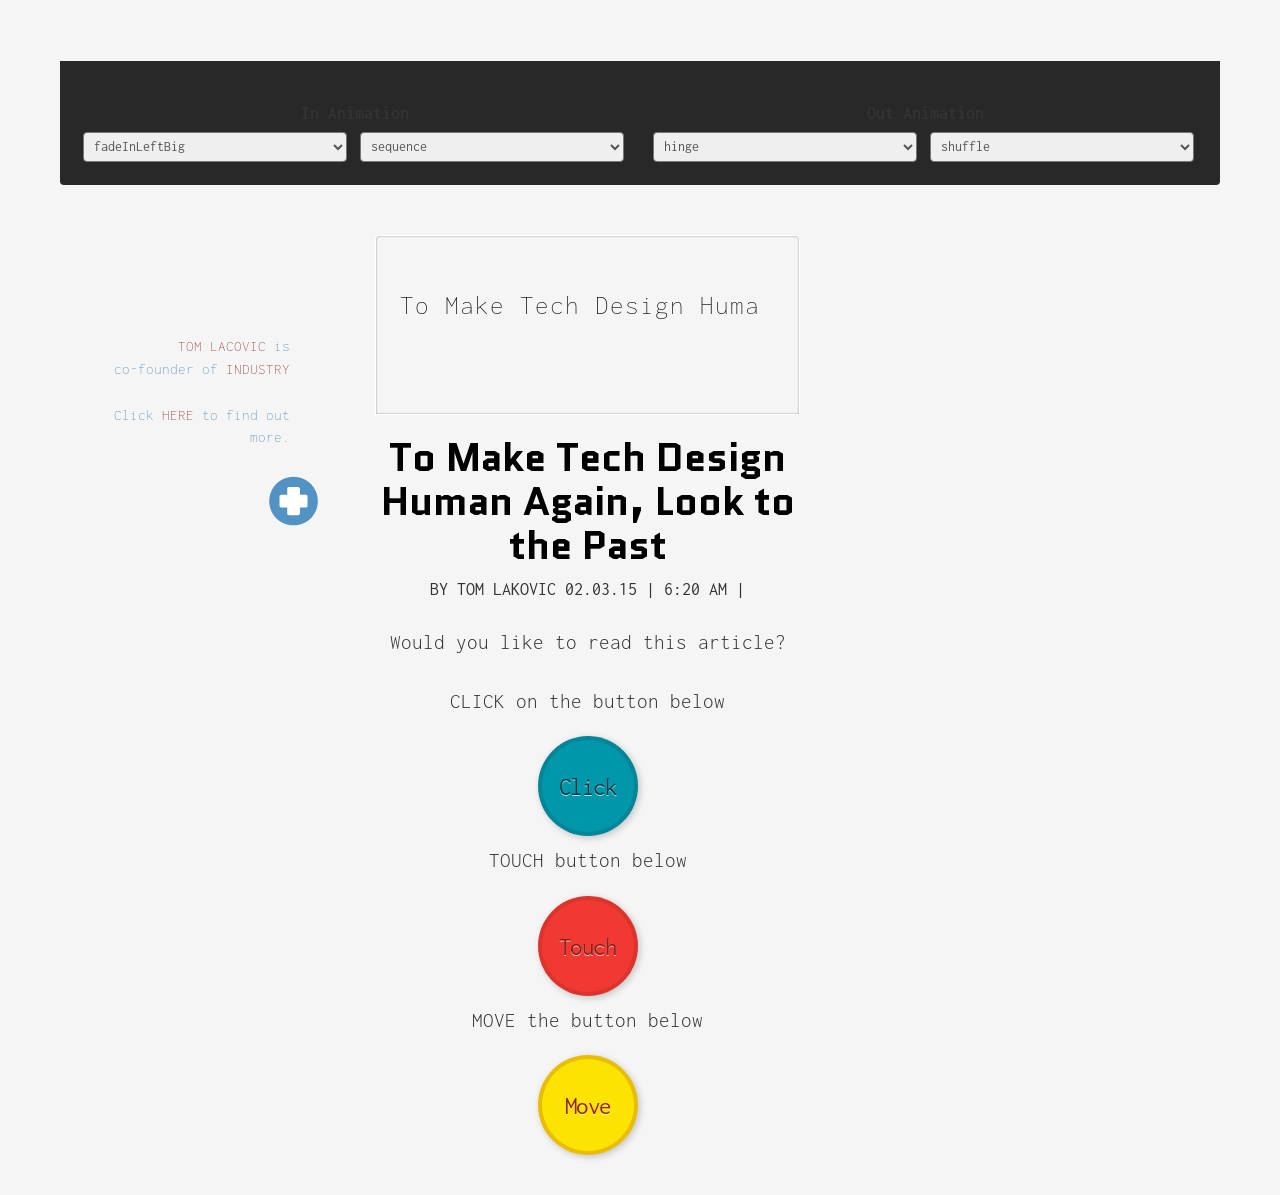
<file: index.html>
<!DOCTYPE html PUBLIC "-//W3C//DTD XHTML 1.0 Transitional//EN" "http://www.w3.org/TR/xhtml1/DTD/xhtml1-transitional.dtd">
<html xmlns="http://www.w3.org/1999/xhtml"><head>


<link rel="stylesheet" type="text/css" href="bootstrap-3.3.2-dist/css/bootstrap.css">
<link rel="stylesheet" type="text/css" href="css/button.css">
<link rel="stylesheet" type="text/css" href="css/brandedbutton.css">
<link rel="stylesheet" type="text/css" href="css/assets/animate.css">
<link rel="stylesheet" type="text/css" href="css/assets/style.css">
<script  type="text/javascript" src="css/jquery.textillate.js"></script>
<script  type="text/javascript" src="css/assets/jquery.lettering.js"></script>
<script  type="text/javascript" src="css/assets/jquery.fittext.js"></script>
<meta http-equiv="Content-Type" content="text/html; charset=UTF-8" />
<title>To Make Tech Design Human Again, Look to the Past</title>
<link href='http://fonts.googleapis.com/css?family=Arimo|Ubuntu|Lobster|Rokkitt|Roboto|Raleway|Roboto+Slab|Indie+Flower|Inconsolata|Orbitron|Cardo|Alike|Quantico|Press+Start+2P' rel='stylesheet' type='text/css'>
</head>

<body>
<div class="col-xs-1">
  </div> 

<div display="none" class="grid grid-pad">
        <section class="col-1-1">
            
            <div class="playground grid">
            
              
              <div class="col-1-1 controls" style="padding-right: 0">
                <form class="grid grid-pad">
                  <div class="control col-1-2">
                    <label>In Animation</label>
                    <select data-key="effect" data-type="in"></select>
                    <select data-key="type" data-type="in">
                      <option value="">sequence</option>
                      <option value="reverse">reverse</option>
                      <option value="sync">sync</option>
                      <option value="shuffle">shuffle</option>
                    </select>
                  </div>
                  <div class="control col-1-2">
                    <label>Out Animation</label>
                    <select data-key="effect" data-type="out"></select>
                    <select data-key="type" data-type="out">
                      <option value="">sequence</option>
                      <option value="reverse">reverse</option>
                      <option value="sync">sync</option>
                      <option selected="selected" value="shuffle">shuffle</option>
                    </select>
                  </div>
                </form>
              </div>
            </div>
        </section>
      </div>

<script src="http://ajax.googleapis.com/ajax/libs/jquery/1.9.0/jquery.min.js"></script>
<script src="css/assets/jquery.fittext.js"></script>
<script src="css/assets/jquery.lettering.js"></script>
<script src="http://yandex.st/highlightjs/7.3/highlight.min.js"></script>
<script src="css/jquery.textillate.js"></script>
<script>hljs.initHighlightingOnLoad();</script>
<script>
  $(function (){
    var log = function (msg) {
      return function () {
        if (console) console.log(msg);
      }
    }
    $('code').each(function () {
      var $this = $(this);
      $this.text($this.html());
    })

    var animateClasses = 'flash bounce shake tada swing wobble pulse flip flipInX flipOutX flipInY flipOutY fadeIn fadeInUp fadeInDown fadeInLeft fadeInRight fadeInUpBig fadeInDownBig fadeInLeftBig fadeInRightBig fadeOut fadeOutUp fadeOutDown fadeOutLeft fadeOutRight fadeOutUpBig fadeOutDownBig fadeOutLeftBig fadeOutRightBig bounceIn bounceInDown bounceInUp bounceInLeft bounceInRight bounceOut bounceOutDown bounceOutUp bounceOutLeft bounceOutRight rotateIn rotateInDownLeft rotateInDownRight rotateInUpLeft rotateInUpRight rotateOut rotateOutDownLeft rotateOutDownRight rotateOutUpLeft rotateOutUpRight hinge rollIn rollOut';

    var $form = $('.playground form')
      , $viewport = $('.playground .viewport');

    var getFormData = function () {
      var data = { 
        loop: true, 
        in: { callback: log('in callback called.') }, 
        out: { callback: log('out callback called.') }
      };
      
      $form.find('[data-key="effect"]').each(function () {
        var $this = $(this)
          , key = $this.data('key')
          , type = $this.data('type');

          data[type][key] = $this.val();
      });

      $form.find('[data-key="type"]').each(function () {
        var $this = $(this)
          , key = $this.data('key')
          , type = $this.data('type')
          , val = $this.val();

          data[type].shuffle = (val === 'shuffle');
          data[type].reverse = (val === 'reverse');
          data[type].sync = (val === 'sync');
      });

      return data;
    };

    $.each(animateClasses.split(' '), function (i, value) {
      var type = '[data-type]'
        , option = '<option value="' + value + '">' + value + '</option>';

      if (/Out/.test(value) || value === 'hinge') {
        type = '[data-type="out"]';
      } else if (/In/.test(value)) {
        type = '[data-type="in"]';
      } 

      if (type) {
        $form.find('[data-key="effect"]' + type).append(option);        
      }
    });

    $form.find('[data-key="effect"][data-type="in"]').val('fadeInLeftBig');
    $form.find('[data-key="effect"][data-type="out"]').val('hinge');

    $('.jumbotron h1')
      .fitText(0.5)
      .textillate({ in: { effect: 'flipInY' }});
    
    $('.jumbotron p')
      .fitText(3.2, { maxFontSize: 18 })
      .textillate({ initialDelay: 1000, in: { delay: 3, shuffle: true } });

    setTimeout(function () {
        $('.fade').addClass('in');
    }, 250);

    setTimeout(function () {
      $('h1.glow').removeClass('in');
    }, 2000);

    var $tlt = $viewport.find('.tlt')
      .on('start.tlt', log('start.tlt triggered.'))
      .on('inAnimationBegin.tlt', log('inAnimationBegin.tlt triggered.'))
      .on('inAnimationEnd.tlt', log('inAnimationEnd.tlt triggered.'))
      .on('outAnimationBegin.tlt', log('outAnimationBegin.tlt triggered.'))
      .on('outAnimationEnd.tlt', log('outAnimationEnd.tlt triggered.'))
      .on('end.tlt', log('end.tlt'));
    
    $form.on('change', function () {
      var obj = getFormData();
      $tlt.textillate(obj);
    }).trigger('change');

  });

	</script> 
      

<div class="col-xs-3">
<p id="top2" class="small" >
<a id="here" href="TomLakovic.html">TOM LACOVIC</a> 
is <br>co-founder of <a id="here" href="http://www.industrypdx.com/">INDUSTRY</a>
<br>
<br>
Click  <a id="here" href="TomLakovic.html">HERE</a> to find out more.
<p class="readmore">
<a href="TomLakovic.html">
<img  src="smallbutton_03.png" alt="readmore">
</a>
 
</div>
<div class="col-xs-5">
<div class="grid grid-pad">
        <section class="col-1-1">
            
            <div class="playground grid">
              <div class=" viewport">
                  <div class="tlt">
                    <ul class="texts" style="display: none">
                    <h1>To Make Tech Design Human Again, Look to the Past</h1>
                    </ul>
                  </div>
              </div>
              <!--
              <div class="col-1-1 controls" style="padding-right: 0">
                <form class="grid grid-pad">
                  <div class="control col-1-2">
                    <label>In Animation</label>
                    <select data-key="effect" data-type="in"></select>
                    <select data-key="type" data-type="in">
                      <option value="">sequence</option>
                      <option value="reverse">reverse</option>
                      <option value="sync">sync</option>
                      <option value="shuffle">shuffle</option>
                    </select>
                  </div>
                  <div class="control col-1-2">
                    <label>Out Animation</label>
                    <select data-key="effect" data-type="out"></select>
                    <select data-key="type" data-type="out">
                      <option value="">sequence</option>
                      <option value="reverse">reverse</option>
                      <option value="sync">sync</option>
                      <option selected="selected" value="shuffle">shuffle</option>
                    </select>
                  </div>
                </form>
              </div>
            </div>
        </section>
      </div>
      --> 

<h1>To Make Tech Design Human Again, Look to the Past</h1>
BY TOM LAKOVIC   02.03.15  |   6:20 AM  |  
<br>
<br>

<p class="lead">
Would you like to read this article? 
<br>
<br>
CLICK on the button below
</p>
<ul>
  <li><a href="backtothefuture.html" class="round green">Click<span class="round">This is gonna be so nice!!!</span></a></li>
</ul> 
 <p class="lead">
TOUCH button below
</p>
<ul>
  <li><a href="backtothefuture.html" class="round red">Touch<span class="round">This is gonna be better!!!</span></a></li>
</ul> 
<p class="lead">
MOVE the button below
</p>
<ul>
  <li><a href="backtothefuture.html" class="round yellow">Move <span class="round">This is gonna be the best!! </span></a></li>
</ul> 






</body>
</html>
</file>
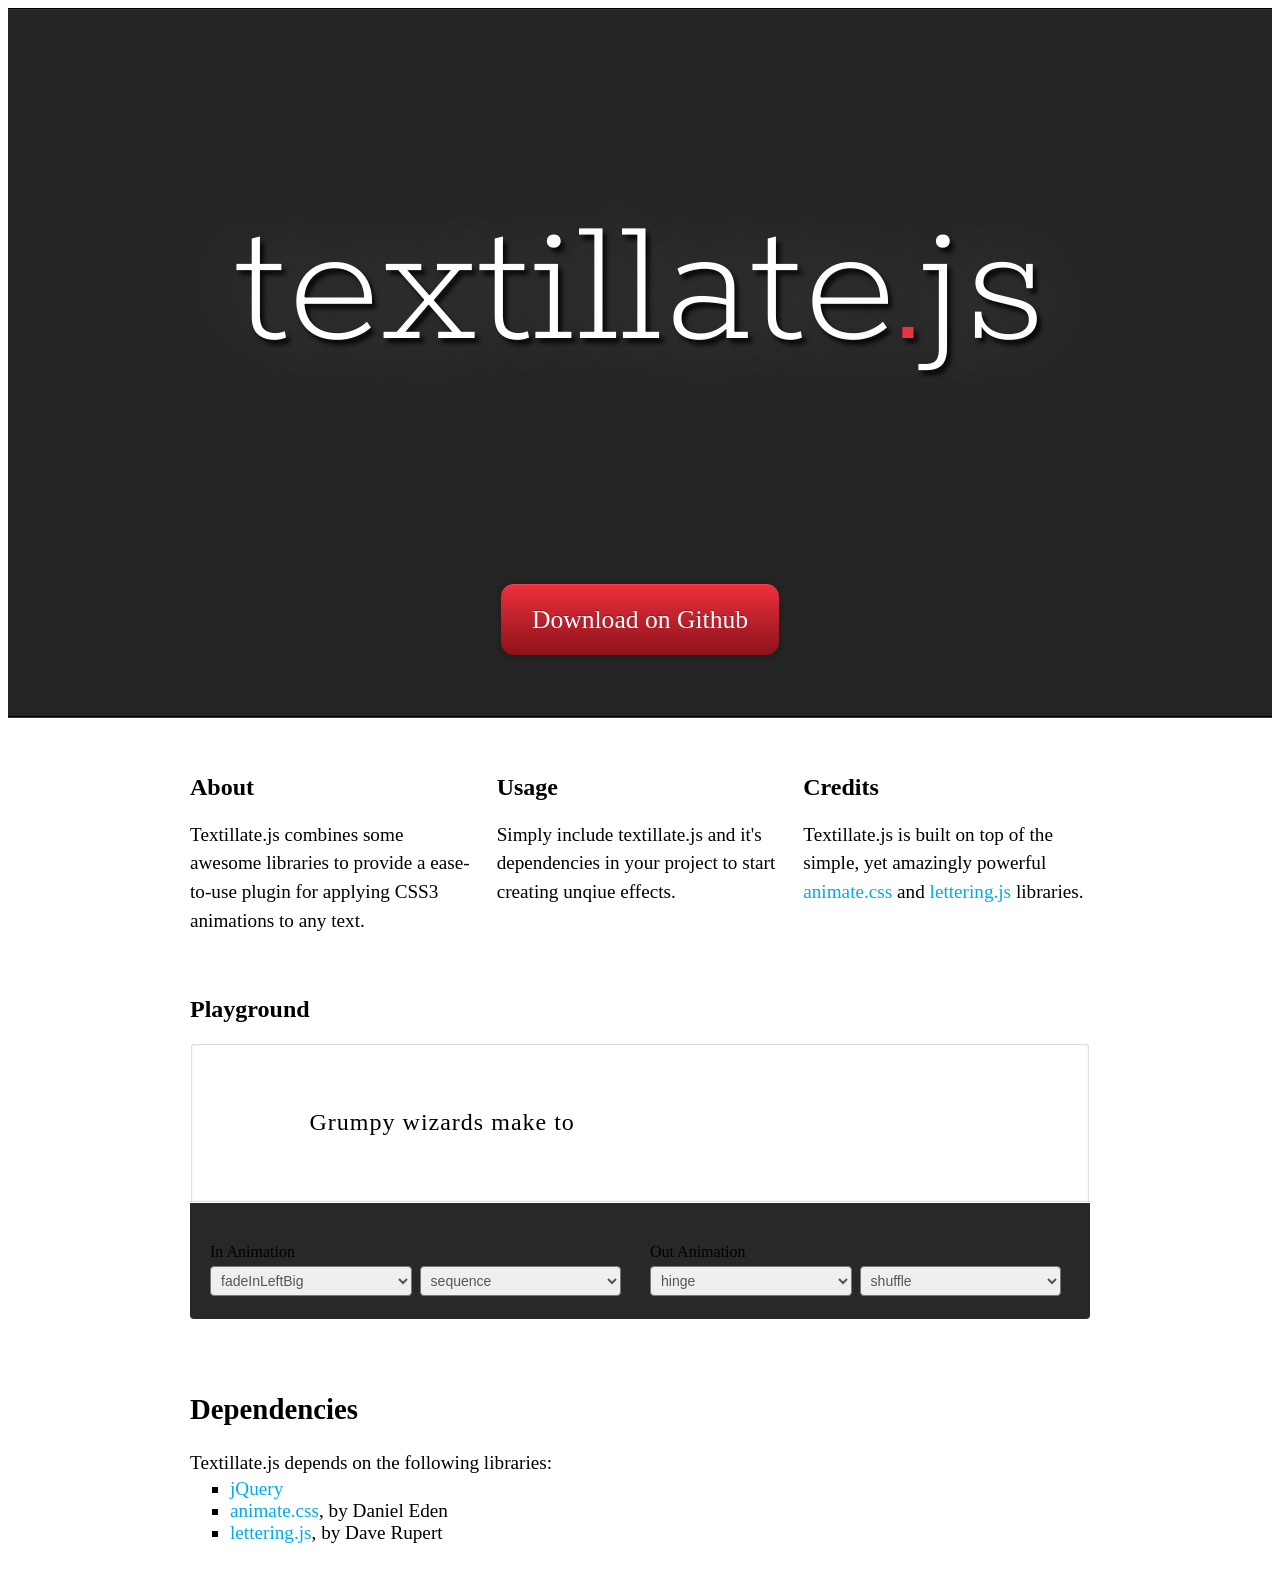
<file: css/index.html>
<!DOCTYPE HTML>
<html>
  <meta charset="utf-8">
  <meta http-equiv="X-UA-Compatible" content="chrome=1">
  <meta name="viewport" content="width=device-width, initial-scale=1.0">
  <title>Textillate.js</title>
  <link href="assets/animate.css" rel="stylesheet">
  <link href="assets/style.css" rel="stylesheet">
  <link href='http://fonts.googleapis.com/css?family=Rokkitt' rel='stylesheet' type='text/css'>
  <body>
  	<!--<a href="https://github.com/jschr/textillate"><img style="position: absolute; top: 0; right: 0; border: 0;" src="https://s3.amazonaws.com/github/ribbons/forkme_right_darkblue_121621.png" alt="Fork me on GitHub"></a>-->
    <div class="decal"></div>
		<div class="jumbotron">
			<div class="container">
  		  <h1 class="glow in tlt">textillate.js</h1>
  		  <p class="tlt" data-in-effect="bounceInDown">
  		  	A simple plugin for CSS3 text animations.
  		  </p>
        <a href="https://github.com/jschr/textillate" class="btn fade in">Download on Github</a>
  		</div>
  	</div>
    <div class="decal"></div>
  	<div class="container fade in">
      <div class="about">
        <div class="grid grid-pad">
          <section class="col-1-3">
            <h2>About</h2>
            <p>Textillate.js combines some awesome libraries to provide a ease-to-use plugin for applying CSS3 animations to any text.</p>
          </section>
          <section class="col-1-3">
            <h2>Usage</h2>
            <p>Simply include textillate.js and it's dependencies in your project to start creating unqiue effects.</p>
          </section>
          <section class="col-1-3">
            <h2>Credits</h2>
            <p>Textillate.js is built on top of the simple, yet amazingly powerful <a href="http://daneden.me/animate">animate.css</a> and <a href="http://letteringjs.com">lettering.js</a> libraries.</p>
          </section>
        </div>
      </div>
      <!--<div class="grid grid-pad">
        <section class="col-1-1">
          <h2>Examples</h2>
          <pre><code class="xml"><span id="example">Some Text</span></code></pre>
          <pre><code class="javascript">$('#example').textillate()</code></pre>
        </section>
      </div>-->
      <div class="grid grid-pad">
        <section class="col-1-1">
            <h2>Playground</h2>
            <div class="playground grid">
              <div class="col-1-1 viewport">
                  <div class="tlt">
                    <ul class="texts" style="display: none">
                      <li>Grumpy wizards make toxic brew for the evil Queen and Jack.</li>
                      <li>The quick brown fox jumps over the lazy dog.</li>
                    </ul>
                  </div>
              </div>
              <div class="col-1-1 controls" style="padding-right: 0">
                <form class="grid grid-pad">
                  <div class="control col-1-2">
                    <label>In Animation</label>
                    <select data-key="effect" data-type="in"></select>
                    <select data-key="type" data-type="in">
                      <option value="">sequence</option>
                      <option value="reverse">reverse</option>
                      <option value="sync">sync</option>
                      <option value="shuffle">shuffle</option>
                    </select>
                  </div>
                  <div class="control col-1-2">
                    <label>Out Animation</label>
                    <select data-key="effect" data-type="out"></select>
                    <select data-key="type" data-type="out">
                      <option value="">sequence</option>
                      <option value="reverse">reverse</option>
                      <option value="sync">sync</option>
                      <option selected="selected" value="shuffle">shuffle</option>
                    </select>
                  </div>
                </form>
              </div>
            </div>
        </section>
      </div>
      <div class="grid grid-pad">
        <section class="col-1-1 deps">
            <h2>Dependencies</h2>
            <p>Textillate.js depends on the following libraries: </p>
            <div>
              <ul>
                <li><a href="http://jquery.com/">jQuery</a></li>
                <li><a href="http://daneden.me/animate/">animate.css</a>, by Daniel Eden</li>
                <li><a href="http://letteringjs.com/">lettering.js</a>, by Dave Rupert</li>
              </ul>
            </div>
        </section>
      </div>
  	</div>

<script src="http://ajax.googleapis.com/ajax/libs/jquery/1.9.0/jquery.min.js"></script>
<script src="assets/jquery.fittext.js"></script>
<script src="assets/jquery.lettering.js"></script>
<script src="http://yandex.st/highlightjs/7.3/highlight.min.js"></script>
<script src="jquery.textillate.js"></script>
<script>hljs.initHighlightingOnLoad();</script>
<script>
  $(function (){
    var log = function (msg) {
      return function () {
        if (console) console.log(msg);
      }
    }
    $('code').each(function () {
      var $this = $(this);
      $this.text($this.html());
    })

    var animateClasses = 'flash bounce shake tada swing wobble pulse flip flipInX flipOutX flipInY flipOutY fadeIn fadeInUp fadeInDown fadeInLeft fadeInRight fadeInUpBig fadeInDownBig fadeInLeftBig fadeInRightBig fadeOut fadeOutUp fadeOutDown fadeOutLeft fadeOutRight fadeOutUpBig fadeOutDownBig fadeOutLeftBig fadeOutRightBig bounceIn bounceInDown bounceInUp bounceInLeft bounceInRight bounceOut bounceOutDown bounceOutUp bounceOutLeft bounceOutRight rotateIn rotateInDownLeft rotateInDownRight rotateInUpLeft rotateInUpRight rotateOut rotateOutDownLeft rotateOutDownRight rotateOutUpLeft rotateOutUpRight hinge rollIn rollOut';

    var $form = $('.playground form')
      , $viewport = $('.playground .viewport');

    var getFormData = function () {
      var data = { 
        loop: true, 
        in: { callback: log('in callback called.') }, 
        out: { callback: log('out callback called.') }
      };
      
      $form.find('[data-key="effect"]').each(function () {
        var $this = $(this)
          , key = $this.data('key')
          , type = $this.data('type');

          data[type][key] = $this.val();
      });

      $form.find('[data-key="type"]').each(function () {
        var $this = $(this)
          , key = $this.data('key')
          , type = $this.data('type')
          , val = $this.val();

          data[type].shuffle = (val === 'shuffle');
          data[type].reverse = (val === 'reverse');
          data[type].sync = (val === 'sync');
      });

      return data;
    };

    $.each(animateClasses.split(' '), function (i, value) {
      var type = '[data-type]'
        , option = '<option value="' + value + '">' + value + '</option>';

      if (/Out/.test(value) || value === 'hinge') {
        type = '[data-type="out"]';
      } else if (/In/.test(value)) {
        type = '[data-type="in"]';
      } 

      if (type) {
        $form.find('[data-key="effect"]' + type).append(option);        
      }
    });

    $form.find('[data-key="effect"][data-type="in"]').val('fadeInLeftBig');
    $form.find('[data-key="effect"][data-type="out"]').val('hinge');

    $('.jumbotron h1')
      .fitText(0.5)
      .textillate({ in: { effect: 'flipInY' }});
    
    $('.jumbotron p')
      .fitText(3.2, { maxFontSize: 18 })
      .textillate({ initialDelay: 1000, in: { delay: 3, shuffle: true } });

    setTimeout(function () {
        $('.fade').addClass('in');
    }, 250);

    setTimeout(function () {
      $('h1.glow').removeClass('in');
    }, 2000);

    var $tlt = $viewport.find('.tlt')
      .on('start.tlt', log('start.tlt triggered.'))
      .on('inAnimationBegin.tlt', log('inAnimationBegin.tlt triggered.'))
      .on('inAnimationEnd.tlt', log('inAnimationEnd.tlt triggered.'))
      .on('outAnimationBegin.tlt', log('outAnimationBegin.tlt triggered.'))
      .on('outAnimationEnd.tlt', log('outAnimationEnd.tlt triggered.'))
      .on('end.tlt', log('end.tlt'));
    
    $form.on('change', function () {
      var obj = getFormData();
      $tlt.textillate(obj);
    }).trigger('change');

  });

	</script>
  </body>
</html>
</file>
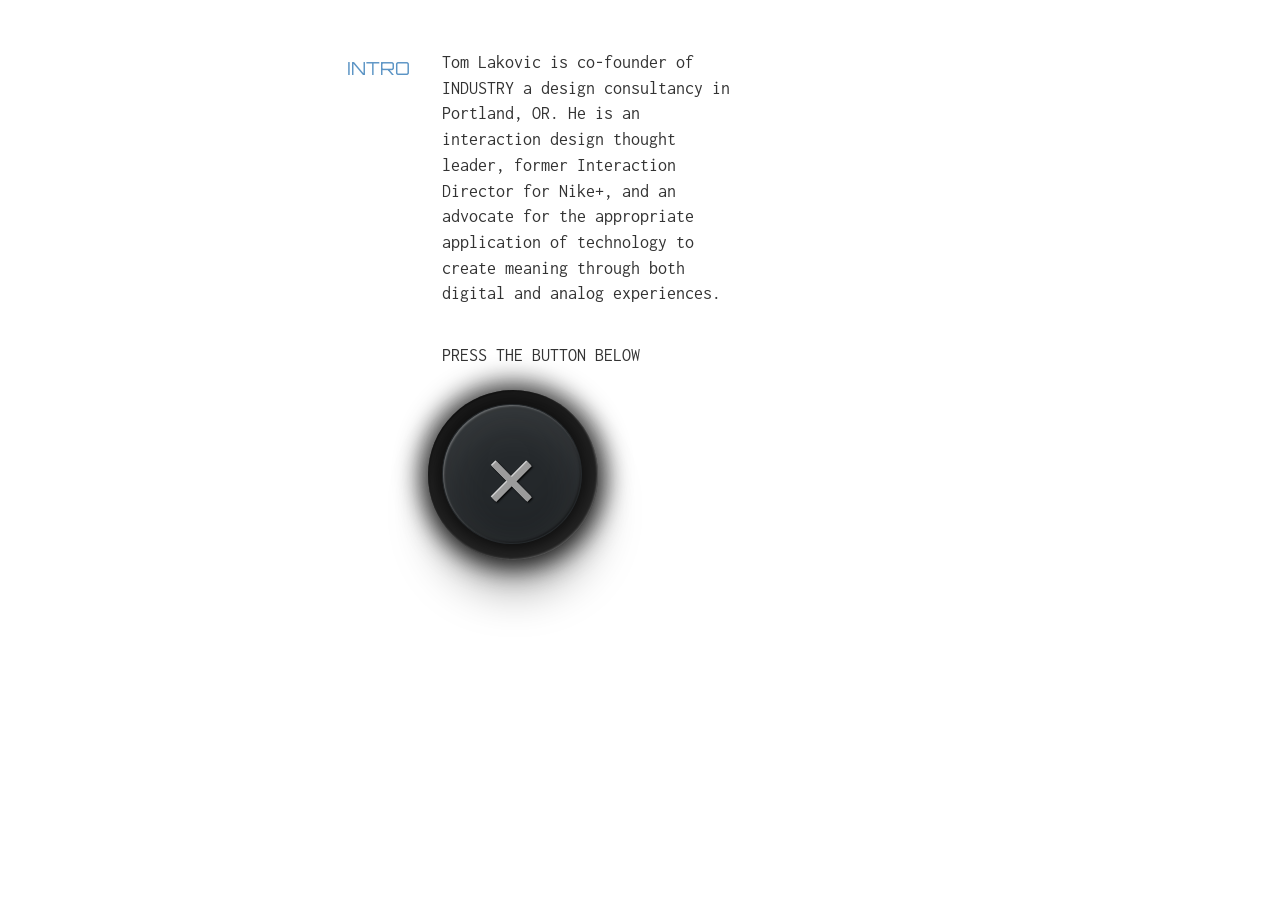
<file: TomLakovic.html>
<!DOCTYPE html PUBLIC "-//W3C//DTD XHTML 1.0 Transitional//EN" "http://www.w3.org/TR/xhtml1/DTD/xhtml1-transitional.dtd">
<html xmlns="http://www.w3.org/1999/xhtml">
<head>
<link rel="stylesheet" type="text/css" href="bootstrap-3.3.2-dist/css/bootstrap.css">
<link rel="stylesheet" type="text/css" href="css/dribble.css">
<script class="cssdeck" src="https://cdnjs.cloudflare.com/ajax/libs/jquery/2.1.3/jquery.js"></script>

<script>$(document).ready(function() {
  $('.btn-blob').click(function() {
    $(this).toggleClass('blob');
  });
});
</script>
<meta http-equiv="Content-Type" content="text/html; charset=UTF-8" />
<title></title>
<link href='http://fonts.googleapis.com/css?family=Arimo|Ubuntu|Lobster|Rokkitt|Roboto|Raleway|Roboto+Slab|Indie+Flower|Inconsolata|Orbitron|Cardo|Alike|Quantico|Press+Start+2P' rel='stylesheet' type='text/css'>
</head>
<body>

<!--frist empty column col xs 1-->
<div class="col-xs-1">
</div>

<!-- column col xs 3-->
<!-- scrolling-->

<div class="col-xs-3" class= "scrolling">
<ul class="pagination">
  <li><a href="frontpage.html">INTRO</a></li>
  
</ul>
</div>


<div class="col-xs-3">
<div id="top"></div>
<p>
Tom Lakovic is co-founder of INDUSTRY a design consultancy in Portland, OR. 
He is an interaction design thought leader, former Interaction Director for Nike+, 
and an advocate for the appropriate application of technology to create meaning through both digital and analog experiences.
</p><br >
   
<p> PRESS THE BUTTON BELOW</p>

<br >

<div onclick="myFunction()" class="btn btn-blob">&times;</div>

<div><br >
   <br >

    
   <br >


<p  id="demo">
    </p>

<script>
function myFunction() {
    var x;
    if (confirm("Did your understand?") == true) {
        x = " GOOD, NOW GO BACK";
    } else {
        x = "You pressed Cancel! Try Again";
    }
	var a = document.createElement('a');
a.setAttribute('href',"frontpage.html");
a.innerHTML = x;
$('#demo').append(a);
}

</script>


</div>
</div>
</body>
</html>
</file>
<file: css/button.css>
@charset "UTF-8";
/* CSS Document */

* {
    margin: 0;
    padding: 0;
  	-moz-box-sizing: border-box;
		-o-box-sizing: border-box;
		-webkit-box-sizing: border-box;
		box-sizing: border-box;
	}

	}

	ul {
		margin: 30px auto;
		text-align: center;
	}

	li {
		list-style: none;
		position: relative;
		display: inline-block;
		width: 100px;
		height: 100px;
	}

	@-moz-keyframes rotate {
		0% {transform: rotate(0deg);}
		100% {transform: rotate(-360deg);}
	}

	@-webkit-keyframes rotate {
		0% {transform: rotate(0deg);}
		100% {transform: rotate(-360deg);}
	}

	@-o-keyframes rotate {
		0% {transform: rotate(0deg);}
		100% {transform: rotate(-360deg);}
	}

	@keyframes rotate {
		0% {transform: rotate(0deg);}
		100% {transform: rotate(-360deg);}
	}

	.round {
		display: block;
		position: absolute;
		left: 0;
		top: 0;
		width: 100%;
		height: 100%;
		padding-top: 30px;		
		text-decoration: none;	
		text-align: center;
		font-size: 25px;	
		text-shadow: 0 1px 0 rgba(255,255,255,.7);
		letter-spacing: -.065em;
		-webkit-transition: all .25s ease-in-out;
		-o-transition: all .25s ease-in-out;
		-moz-transition: all .25s ease-in-out;
		transition: all .25s ease-in-out;
		box-shadow: 2px 2px 7px rgba(0,0,0,.2);
		border-radius: 300px;
		z-index: 1;
		border-width: 4px;
		border-style: solid;
	}

	.round:hover {
		width: 130%;
		height: 130%;
		left: -15%;
		top: -15%;
		font-size: 33px;
		padding-top: 38px;
		-webkit-box-shadow: 5px 5px 10px rgba(0,0,0,.3);
		-o-box-shadow: 5px 5px 10px rgba(0,0,0,.3);
		-moz-box-shadow: 5px 5px 10px rgba(0,0,0,.3);
		box-shadow: 5px 5px 10px rgba(0,0,0,.3);
		z-index: 2;
		border-size: 10px;
		-webkit-transform: rotate(-360deg);
		-moz-transform: rotate(-360deg);
		-o-transform: rotate(-360deg);
		transform: rotate(-360deg);
	}

	a.red {
		background-color: rgba(239,57,50,1);
		color: rgba(133,32,28,1);
		border-color: rgba(133,32,28,.2);
	}

	a.red:hover {
		color: rgba(239,57,50,1);
	}

	a.green {
		background-color: rgba(1,151,171,1);
		color: rgba(0,63,71,1);
		border-color: rgba(0,63,71,.2);
	}

	a.green:hover {
		color: rgba(1,151,171,1);
	}

	a.yellow {
		background-color: rgba(252,227,1,1);
		color: rgba(153,38,0,1);
		border-color: rgba(153,38,0,.2);
	}

	a.yellow:hover {
		color: rgba(252,227,1,1);
	}

	.round span.round {
		display: block;
		opacity: 0;
		-webkit-transition: all .5s ease-in-out;
		-moz-transition: all .5s ease-in-out;
		-o-transition: all .5s ease-in-out;
		transition: all .5s ease-in-out;
		font-size: 1px;
		border: none;
		padding: 40% 20% 0 20%;
		color: #fff;
	}

	.round span:hover {
		opacity: .85;
		font-size: 16px;
		-webkit-text-shadow: 0 1px 1px rgba(0,0,0,.5);
		-moz-text-shadow: 0 1px 1px rgba(0,0,0,.5);
		-o-text-shadow: 0 1px 1px rgba(0,0,0,.5);
		text-shadow: 0 1px 1px rgba(0,0,0,.5);	
	}

	.green span {
		background: rgba(0,63,71,.7);		
	}

	.red span {
		background: rgba(133,32,28,.7);		
	}

	.yellow span {
		background: rgba(161,145,0,.7);	

	}
</file>
<file: css/brandedbutton.css>
@charset "UTF-8";
/* CSS Document */
body { text-align: center; padding: 40px; background: #F5F5F5;}

.container { width: 100%; text-align: center; margin: auto;}

.copyright { margin-top: 50px; font-size: 12px; }
.copyright a { text-decoration: none; padding: 5px;background: #c0392b; color: #FFFFFF; }

p{
  font-family: 'Inconsolata', sans-serif;
  font-size: 15px;
  font-weight: 700;
}
.copyright a:hover { text-decoration: none; background: #fff; }

.pad50{
  padding-top: 50px;
}

.button {

  display: inline-block;
  height: 40px;
  line-height: 40px;
  padding-right: 30px;
  padding-left: 70px;
  position: relative;
  background-color:rgb(0,0,0);
  color:rgb(255,255,255);
  text-decoration: none;
  text-transform: lowercase;
  letter-spacing: 1px;
  margin-bottom: 15px;
  text-shadow:0px 1px 0px rgba(0,0,0,0.5);
-ms-filter:"progid:DXImageTransform.Microsoft.dropshadow(OffX=0,OffY=1,Color=#ff123852,Positive=true)";zoom:1;
filter:progid:DXImageTransform.Microsoft.dropshadow(OffX=0,OffY=1,Color=#ff123852,Positive=true);

  -moz-box-shadow:0px 2px 2px rgba(0,0,0,0.2);
  -webkit-box-shadow:0px 2px 2px rgba(0,0,0,0.2);
  box-shadow:0px 2px 2px rgba(0,0,0,0.2);
  -ms-filter:"progid:DXImageTransform.Microsoft.dropshadow(OffX=0,OffY=2,Color=#33000000,Positive=true)";
filter:progid:DXImageTransform.Microsoft.dropshadow(OffX=0,OffY=2,Color=#33000000,Positive=true);
}

.button:hover{
    text-decoration: none;
  color: #eeeaee;
}

.button p{font-size: 18px;}
.button span {
  position: absolute;
  left: 0;
  width: 50px;
  font-size:30px;
  -webkit-border-top-left-radius: 5px;
-webkit-border-bottom-left-radius: 5px;
-moz-border-radius-topleft: 5px;
-moz-border-radius-bottomleft: 5px;
border-top-left-radius: 5px;
border-bottom-left-radius: 5px;
border-right: 1px solid  rgba(0,0,0,0.15);
    text-decoration: none;
}

.button.twitter {
  background: #00acee;
}

.button.facebook {
 background: #3b5998;
}

.button.google-plus{
  background: #db4a39;
}

.button.linkedin {
  background: #0e76a8;
}

.button.youtube {
 background: #c4302b;
}

.button.github{
  background: #171515;
}

.button.android {
  background: #a4c639;
}

.button.skype {
 background: #00aff0;
 }

.button.dropbox{
  background: #3d9ae8;
}

.button.foursquare{
  background: #25a0ca;
}

.button.apple{
  background: #cdcdcd;
}

.button.dribbble{
  background: #ea4c89;
}

.button.instagram{
  background: #3f729b;
}

.button.pinterest{
  background: #c8232c;
}

.button.stackexchange{
  background: #ef8236;
}

.button.flickr{
  background: #ff0084;
}

.text-center{
  text-align: center;
}
</file>
<file: css/assets/style.css>
* {
  -webkit-box-sizing: border-box;
  -moz-box-sizing: border-box;
  box-sizing: border-box;
}

section {
  margin-bottom: 20px;
}

p {
  margin: 0;
  line-height: 1.5;
  font-weight: 200;
}

a {
  color: #00aaee;
  text-decoration: none;
}

a:hover {
  color: #0077a2;
  text-decoration: underline;
}

.hide {
  display: none;
}

.decal {
  height: 2px;
  background-color: #000;
  border-bottom: 1px solid #333;
}

.container {
  max-width: 940px;
  margin-right: auto;
  margin-left: auto;
}

/* EFFECTS
***************/

.glow {
  text-shadow: 0 0 0 rgba(0, 0, 0, 0);
    -webkit-transition: text-shadow 1s linear;
       -moz-transition: text-shadow 1s linear;
         -o-transition: text-shadow 1s linear;
            transition: text-shadow 1s linear;
}

.glow.in {
  text-shadow: 
    0.025em 0.025em 0.025em rgba(0, 0, 0, 0.8),
    0 0 0.5em rgba(255, 255, 255, 0.3);
}

.fade {
  opacity: 0;
    -webkit-transition: opacity 1s linear;
       -moz-transition: opacity 1s linear;
         -o-transition: opacity 1s linear;
            transition: opacity 1s linear;
}

.fade.in {
  opacity: 1;
}

/* BUTTONS
***************/

.btn {
  color: #fff;
  text-shadow: 0 -1px 0 rgba(0, 0, 0, 0.25);
  display: inline-block;
  text-decoration: none;
  font-weight: 200;
  text-align: center;
  vertical-align: middle;
  cursor: pointer;
  border-radius: 0.5em;
  padding: 0.8em 1.2em;
  background-color: #ED303C;
  background-image: -moz-linear-gradient(top, #ED303C, #8D121A);
  background-image: -webkit-gradient(linear, 0 0, 0 100%, from(#ED303C), to(#8D121A));
  background-image: -webkit-linear-gradient(top, #ED303C, #8D121A);
  background-image: -o-linear-gradient(top, #ED303C, #8D121A);
  background-image: linear-gradient(to bottom, #ED303C, #8D121A);
  background-repeat: repeat-x;
  -webkit-box-shadow: inset 0 1px 0 rgba(255,255,255,.1), 0 1px 5px rgba(0,0,0,.25);
     -moz-box-shadow: inset 0 1px 0 rgba(255,255,255,.1), 0 1px 5px rgba(0,0,0,.25);
          box-shadow: inset 0 1px 0 rgba(255,255,255,.1), 0 1px 5px rgba(0,0,0,.25);
}

.btn:hover,
.btn-primary:active,
.btn-primary.active,
.btn-primary.disabled,
.btn-primary[disabled] {
  text-decoration: none;
  color: #ddd;
  background-color: #8D121A;
  background-position: 0 -15px;
  -webkit-transition: background-position 0.1s linear;
     -moz-transition: background-position 0.1s linear;
       -o-transition: background-position 0.1s linear;
          transition: background-position 0.1s linear;
}

.btn.active,
.btn:active {
  background-image: none;
  outline: 0;
  -webkit-box-shadow: inset 0 2px 4px rgba(0, 0, 0, 0.15), 0 1px 2px rgba(0, 0, 0, 0.05);
     -moz-box-shadow: inset 0 2px 4px rgba(0, 0, 0, 0.15), 0 1px 2px rgba(0, 0, 0, 0.05);
          box-shadow: inset 0 2px 4px rgba(0, 0, 0, 0.15), 0 1px 2px rgba(0, 0, 0, 0.05);
}

/* MARKETING
***************/

.jumbotron {
  position: relative;
  padding: 3em 0;
  text-align: center;
  background: #242424;
}

.jumbotron h1 {
  color: #fff;
  font-family: Rokkitt;
  font-size: 13em;
  font-weight: 200;
  text-shadow: 0.025em 0.025em 0.025em rgba(0, 0, 0, 0.8);
  visibility: hidden;
}

.jumbotron h1 .char11 {
  color: #ED303C;
}

.jumbotron p {
  margin-top: -1em;
  letter-spacing: 0.15em;
  color: #ccc;
  font-size: 1.25em;
  font-weight: 200;
  text-shadow: 0.1em 0.1em 0.1em rgba(0, 0, 0, 0.8);
  visibility: hidden;
  text-align: center;
}

.jumbotron .btn {
  margin-top: 2em;
  margin-bottom: 0.5em;
  font-size: 1.6em;
}

.about {
  margin-top: 1em;
}

.about p {
  font-size: 1.2em;
}

.playground {
  
  border-radius: 4px;
  border: 0px solid #333;
  margin-bottom: 10px;
}

.playground .controls {
  margin-bottom: 0;
  background: #282828;
  border-radius: 0 0 4px 4px;
  border: 0px solid #0c0c0c;
  border-top: 0px solid #333;
}

.playground .controls form {
  margin-bottom: 0;
  padding-bottom: 8px;
}

.playground .controls select {
  width: 48%;
  margin-right: 4px;
}

@media (max-width: 480px) {
  .playground .controls select {
    width: 100%;
    margin-right: 0;
  }
}

.playground .viewport {
  display: table;
  min-height: 10em;
  padding: 20px;
  border-radius: 4px 4px 0 0;
  border: 1px solid #fff;
  overflow: hidden;
  -webkit-box-shadow: inset 0px 0px 2px rgba(0, 0, 0, 0.5);
     -moz-box-shadow: inset 0px 0px 2px rgba(0, 0, 0, 0.5);
          box-shadow: inset 0px 0px 2px rgba(0, 0, 0, 0.5);
}

.playground .viewport .tlt {
  color: black;
  font-size: 1.5em;
  font-weight: 200;
  letter-spacing: 1px;
  padding: 20px 0;
  display: inline-block;
  vertical-align: middle;
  display: table-cell;
  text-align: center;
  /*visibility: hidden;*/
}

.deps {
  font-size: 1.2em;
}

.deps ul {
  list-style-type: square;
  margin: 0;
}

.deps ul li {
  line-height: 1.5em
  font-weight: 200;
}

/* GRID 
***************/ 

.grid:after {
  content: "";
  display: table;
  clear: both;
}

[class*='col-'] {
  float: left;
  padding-right: 20px;
}
.grid [class*='col-']:last-of-type {
  padding-right: 0;
}

.col-1-1 {
  width: 100%;
}

.col-2-3 {
  width: 66.66%;
}

.col-1-3 {
  width: 33.33%;
}

.col-1-2 {
  width: 50%;
}

.col-1-4 {
  width: 25%;
}

.col-3-4 {
  width: 75%;
}

.col-4-5 {
  width: 80%;
}

.col-1-6 {
  width: 16.66%;
}

.col-1-8 {
  width: 12.5%;
}

.grid-pad {
  padding-left: 20px
}

.grid-pad [class*='col-'] {
  padding-top: 20px;
  padding-top: 20px;
}

.grid-pad [class*='col-']:last-of-type {
  padding-right: 20px;
}

@media (max-width: 767px) {
  [class*='col-'] {
    width: 100%;
  }
}

/* FORM
*********/

form .control {
  margin-bottom: 5px;
}

select,
input[type="text"] {
  width: 100%;
  display: inline-block;
  height: 30px;
  padding: 4px 6px;
  margin-bottom: 10px;
  font-size: 14px;
  line-height: 20px;
  color: #555555;
  vertical-align: middle;
  -webkit-border-radius: 4px;
     -moz-border-radius: 4px;
          border-radius: 4px;
}

input[type="text"] {
  background-color: #ddd;
  border: 1px solid #ccc;
  -webkit-box-shadow: inset 0 1px 1px rgba(0, 0, 0, 0.075);
     -moz-box-shadow: inset 0 1px 1px rgba(0, 0, 0, 0.075);
          box-shadow: inset 0 1px 1px rgba(0, 0, 0, 0.075);
  -webkit-transition: border linear 0.2s, box-shadow linear 0.2s;
     -moz-transition: border linear 0.2s, box-shadow linear 0.2s;
       -o-transition: border linear 0.2s, box-shadow linear 0.2s;
          transition: border linear 0.2s, box-shadow linear 0.2s;
}

input[type="text"]:focus {
  background-color: #fff;
  border-color: #8D121A;
  outline: 0;
  -webkit-box-shadow: inset 0 1px 1px #8D121A, 0 0 8px #ED303C;
     -moz-box-shadow: inset 0 1px 1px #8D121A, 0 0 8px #ED303C;
          box-shadow: inset 0 1px 1px #8D121A, 0 0 8px #ED303C;
}

label {
  display: block;
  margin-bottom: 5px;
}

label.inline {
  display: inline-block;
}

label.checkbox {
  padding: 4px 0;
  margin-right: 10px;
  white-space: nowrap;
  vertical-align: top;
}

/* CODE 
**************/

pre code {
  background: transparent;
}
</file>
<file: css/dribble.css>
@charset "UTF-8";
/* CSS Document */


.btn {
  position: relative;
  cursor: pointer;
  width: 140px;
  height: 140px;
  line-height: 140px;
  background: #25292C;
  margin: 0px auto;
  text-align: center;
  border-radius: 999px;
  color: rgba(155,155,155,1);
  text-shadow: -1px -1px 0px rgba(255,255,255,0.8), 1px 1px 2px rgba(0,0,0,1);
  font-size: 5em;
  font-family: sans-serif;
  box-shadow: inset 1px 1px 2px rgba(255,255,255,0.3), 
              inset 3px 15px 45px rgba(255,255,255,0.1),
              inset -1px -1px 2px rgba(0,0,0,0.5), 
              inset -3px -15px 45px rgba(0,0,0,0.2),
              1px 5px 30px -4px rgba(0,0,0,1);
  -webkit-transition: 0.1s ease-out;
  -moz-transition:    0.1s ease-out;
  -o-transition:      0.1s ease-out;
  transition:         0.1s ease-out;
}

.btn:before {
	
  content: "";
  background: #1A1A1A;
  width: 170px;
  height: 170px;
  position: absolute;
  top: -15px;
  left: -15px;
  z-index: -1;
  border-radius: 999px;
  box-shadow: inset -1px -1px 2px rgba(255,255,255,0.3), 
    inset -5px -15px 40px rgba(255,255,255,0.1),
    inset 1px 1px 2px rgba(0,0,0,0.5), 
    inset 5px 15px 40px rgba(0,0,0,0.2),
    -2px -40px 50px -20px rgba(255,255,255,0.1),
    2px 35px 50px -10px rgba(0,0,0,0.4),
    0px 0px 25px 8px rgba(60,60,60,1);
}

.btn:active {

  color: rgba(0,0,0,0.7);
  text-shadow: 1px 1px 0px rgba(255,255,255,0.15);
  box-shadow: inset 1px 1px 2px rgba(255,255,255,0.3), 
              inset 3px 15px 45px rgba(0,0,0,0.2),
              inset -1px -1px 2px rgba(0,0,0,0.5), 
              inset -3px -15px 45px rgba(255,255,255,0.1),
              1px 5px 10px -4px rgba(0,0,0,1);
}

.blob, .blob:before {
  -webkit-animation: blob 1s linear;
  -moz-animation:    blob 1s linear;
  -o-animation:      blob 1s linear;
  animation:         blob 1s linear;
}

.blob {
  color: rgba(0,00,0,0.7);
  text-shadow: 1px 1px 0px rgba(255,255,255,0.15);
  box-shadow: inset 1px 1px 2px rgba(255,255,255,0.3), 
              inset 3px 15px 45px rgba(0,0,0,0.2),
              inset -1px -1px 2px rgba(0,0,0,0.5), 
              inset -3px -15px 45px rgba(255,255,255,0.1),
              1px 5px 10px -4px rgba(0,0,0,1);
}

@-webkit-keyframes blob { 
  0%   { border-radius: 999px 999px; }
  5%   { border-radius: 999px 200px; }
  22%  { border-radius: 400px 999px; }
  34%  { border-radius: 999px 700px; }
  48%  { border-radius: 700px 999px; }
  70%  { border-radius: 999px 999px; }
  85%  { border-radius: 850px 999px; }
  100% { border-radius: 999px 999px; }
}
@-moz-keyframes    blob { 
  0%   { border-radius: 999px 999px; }
  5%   { border-radius: 999px 200px; }
  22%  { border-radius: 400px 999px; }
  34%  { border-radius: 999px 700px; }
  48%  { border-radius: 700px 999px; }
  70%  { border-radius: 999px 999px; }
  85%  { border-radius: 850px 999px; }
  100% { border-radius: 999px 999px; } 
}
@-o-keyframes      blob { 
  0%   { border-radius: 999px 999px; }
  5%   { border-radius: 999px 200px; }
  22%  { border-radius: 400px 999px; }
  34%  { border-radius: 999px 700px; }
  48%  { border-radius: 700px 999px; }
  70%  { border-radius: 999px 999px; }
  85%  { border-radius: 850px 999px; }
  100% { border-radius: 999px 999px; }
}
@keyframes         blob { 
  0%   { border-radius: 999px 999px; }
  5%   { border-radius: 999px 200px; }
  22%  { border-radius: 400px 999px; }
  34%  { border-radius: 999px 700px; }
  48%  { border-radius: 700px 999px; }
  70%  { border-radius: 999px 999px; }
  85%  { border-radius: 850px 999px; }
  100% { border-radius: 999px 999px; }  
}
</file>
